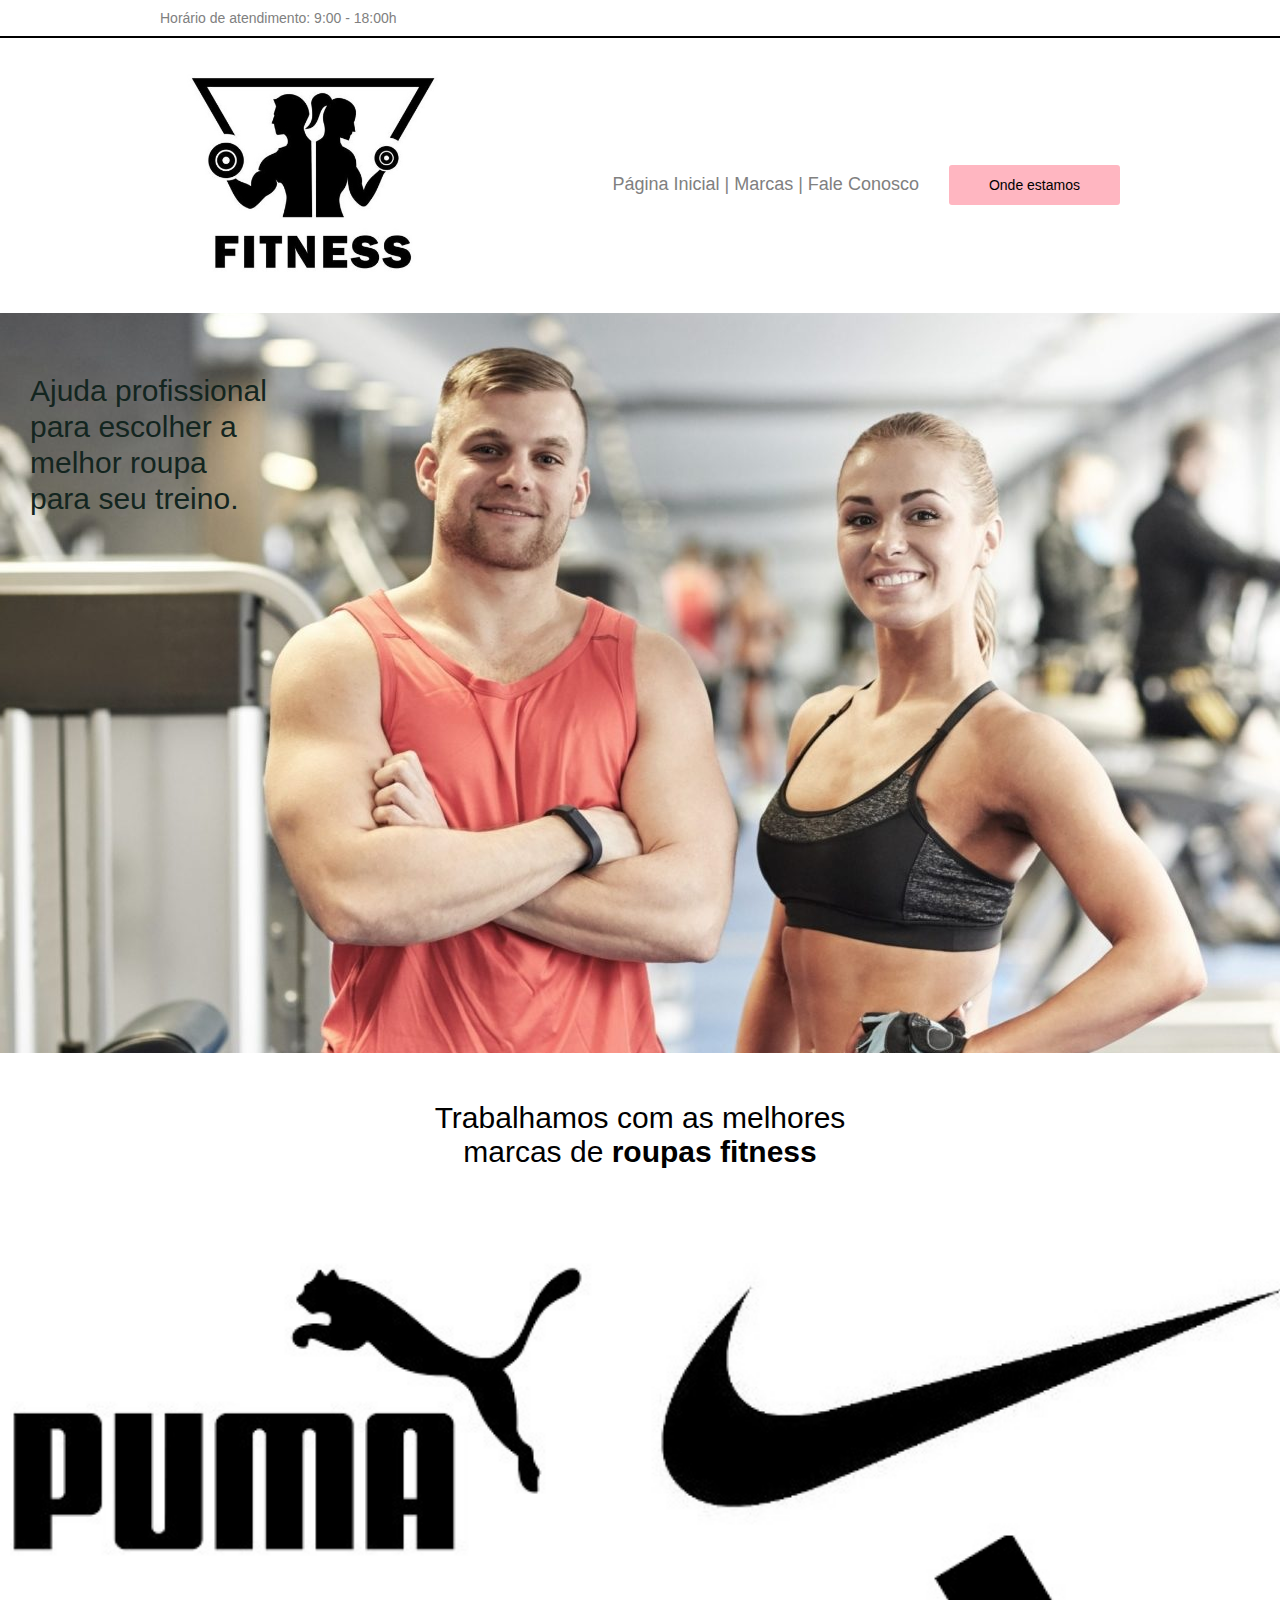
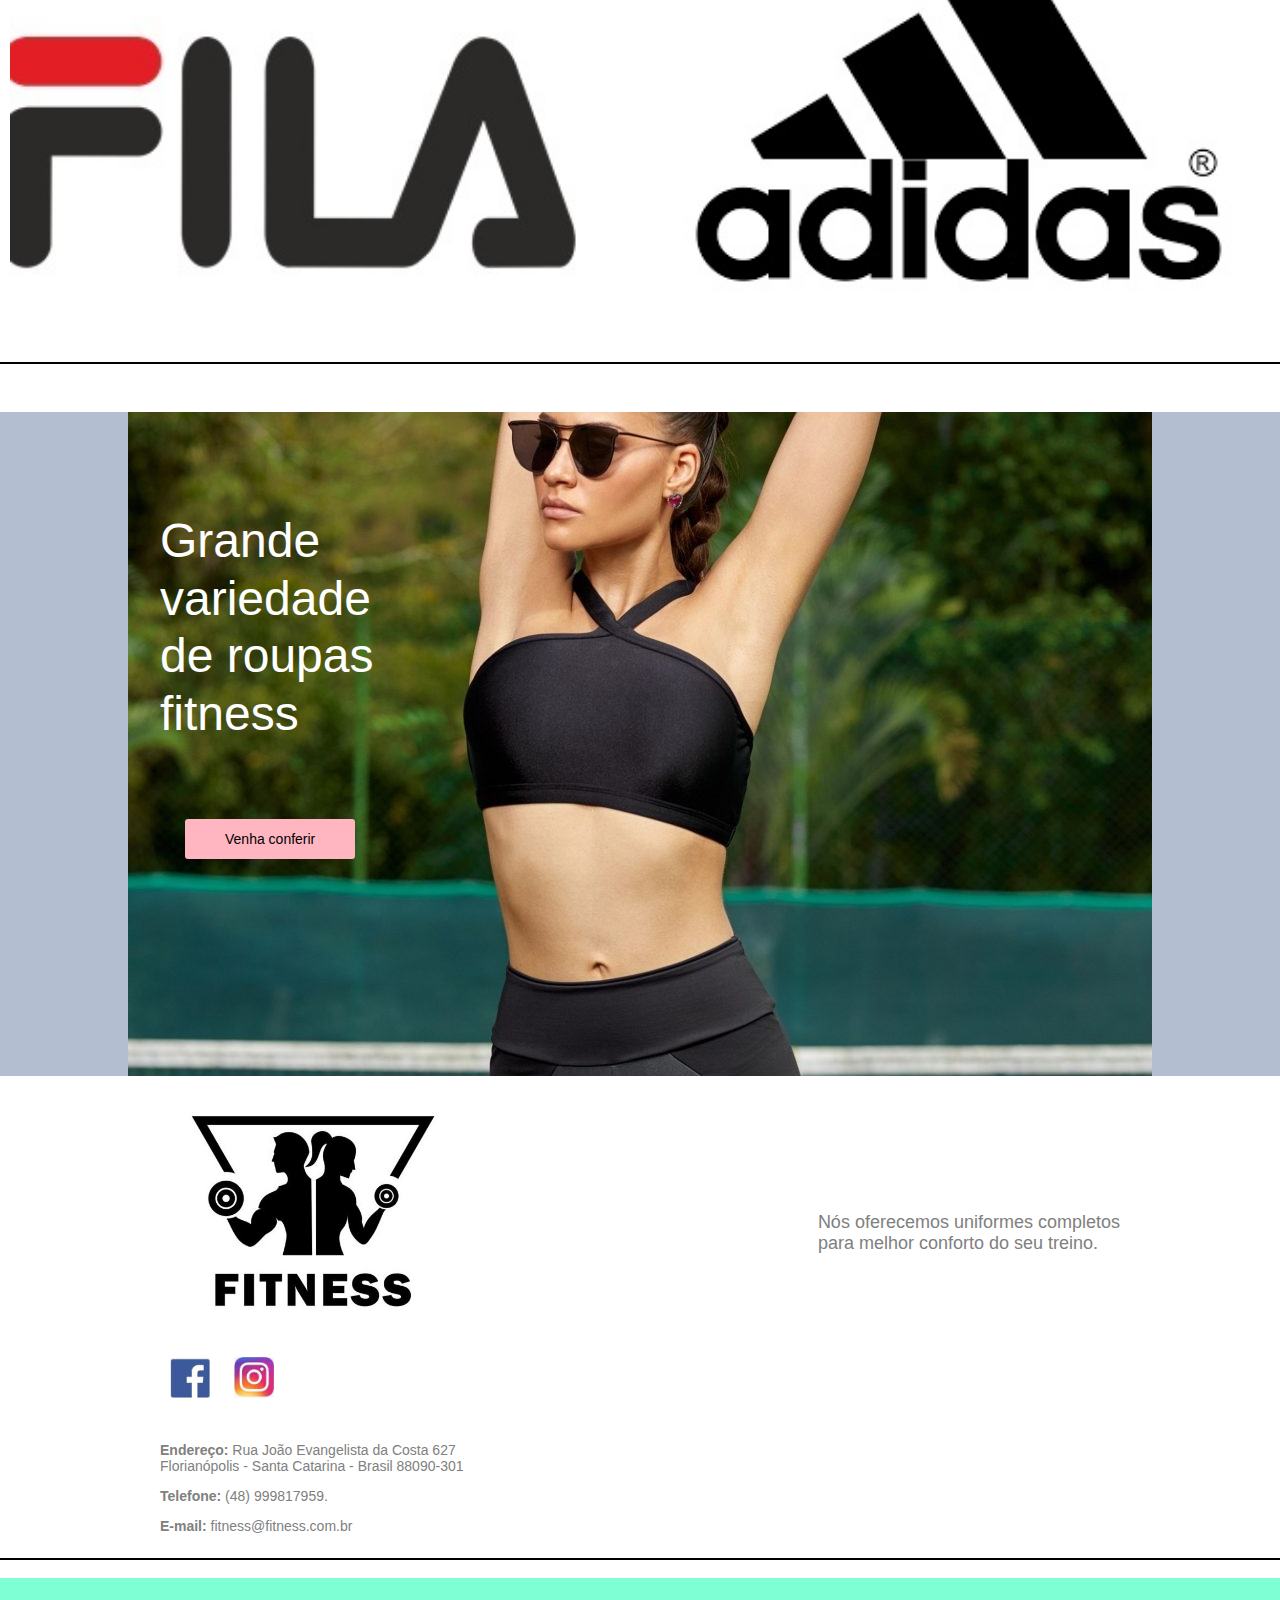
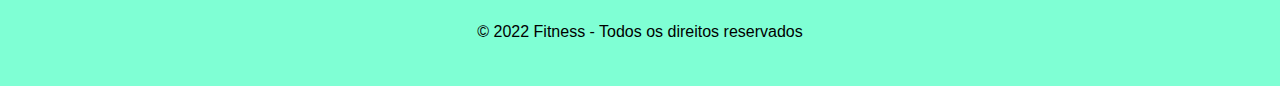
<file: index.html>
<!DOCTYPE html>
<html lang="pt-BR">
    <head>
    <!-- Configuração, Importação de recursos, etc-->
    <!-- CSS inline(na linha, digitamos na linha), CSS Interno, usamos tag style e CSS Externo, arquivo novo.-->
    <link rel="stylesheet" type="text/css" href="style.css">
    <meta charset="utf-8">
 </head>
<body>
    <div class="modal">
        <a>X</a>
        <h2> Ofertas de 10%</h2>
        <p> 
            <form name="modal_form" method="get">
            Digite o seu e-mail e ganhe 10% de desconto em qualquer compra:
            <br/>
            <br/>
            <input type=""text name="e-mail" placeholder="E-mail"/>
            <br/>
            <br/>
            <input type="submit" value="Enviar"
            class="btn_destaque"/>
            </form>
        </p>

    </div>

    <header>
        <div class="barra_superior">
            <div class="container">
                Horário de atendimento: 9:00 - 18:00h

            </div>
               
        </div>
        <br>
        <br> 
        <div class="container">
            <img class="logo" alt="Logo da empresa"
            title="Aqui é apresentado a logo da empresa Fitness" 
            src="./img/Fitness.jpg" width="30%"/>
            <nav>
               <a href="index.html"> Página Inicial | <a alt="vai para a lista de marcas" href="index.html#marcas">Marcas</a> | <a title="Vai para a página de fale conosco" href="faleconosco.html">Fale Conosco</a> 
               <a href="ondeestamos.html" class="btn_destaque"> Onde estamos </a>
            </nav>

        </div>
                
    </header>

    <section class="sec01">
        <div>
            <p class="titulo">
                Ajuda profissional<br/>
                para escolher a <br/>
                melhor roupa <br/>
                para seu treino.
            </p>
            
            
        </div>

    </section>

    <br/>
    <a name="marcas">
    <section class="sec02">
       <div>
            <p> 
                Trabalhamos com as melhores <br/> marcas de <strong>roupas fitness</strong> 
            </p>
            <img alt="Logo de Marcas" src="./img/Marcas2.jpg" width="30%" />
            
        </div>
        </section>
        
    <section class="sec03">
        <div class="container">
                <p>
                    Grande <br/>
                    variedade <br/>
                    de roupas <br/>
                    fitness
                </p>        
    
                <a href="ondeestamos.html" class="btn_destaque">Venha conferir </a>

            </div>
            
        </div>
    </section>

<footer>
    <br>
    <br> 
<div>
    <div class="container">
        <img alt="Logo da empresa"
        title="Aqui é apresentado a logo da empresa Fitness" 
        src="./img/Fitness.jpg" width="30%" />
        <nav> 
            Nós oferecemos uniformes completos <br/>para melhor conforto do seu treino. 
        </nav>
        <br/>
        <br/>
        <br/>
        <a href="#"><img alt="Link para Facebook" src="./img/Facebook.jpg" width="40"/></a>
        <a href="#"><img alt="Link para Instagram" src="./img/instagram.jpg" width="40"/></a>
    </div>
    
    <div class="contato">
        <div class="container">
        <br/>

        <p><strong>Endereço:</strong> Rua João Evangelista da Costa 627 <br/>
        Florianópolis - Santa Catarina - Brasil 
        88090-301</p>
        <p><strong>Telefone:</strong><a href="tel: "48999817959> (48) 999817959.</a></p>
        <p><strong>E-mail:</strong><a href="mailto:fitness@fitness.com.br"> fitness@fitness.com.br </a></p>
        
       </div>
    </div>
</div>
<br/>
<div class="direitos_reservados">
© 2022 Fitness - Todos os direitos reservados

</div>

</footer>
<script type="text/javascript" src="js/script.js">

</script>

</body>




</html>
</file>
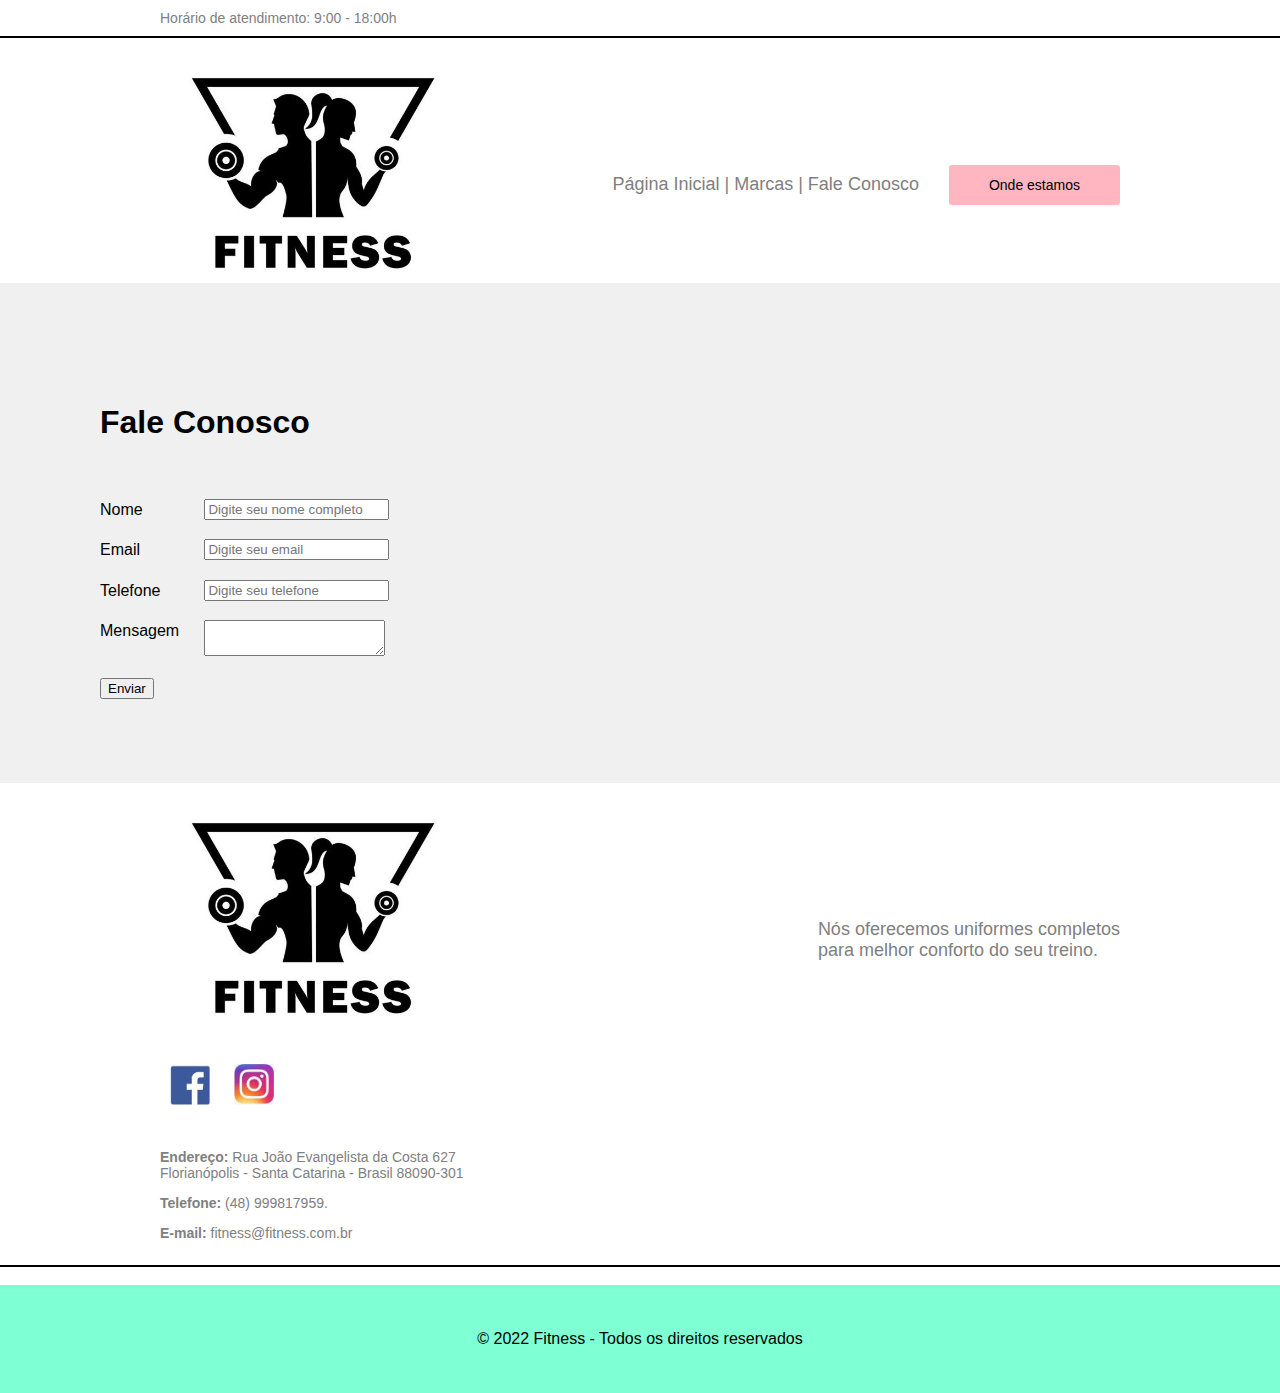
<file: faleconosco.html>
<!DOCTYPE html>
<html>

<head>
    <title>Fale Conosco</title>
    <link rel="stylesheet" type="text/css" href="style.css" />
    <meta charset="utf-8">
</head>
<body>
    <header>
        <div class="barra_superior">
            <div class="container">
                Horário de atendimento: 9:00 - 18:00h

            </div>
                 
        </div>
        <br>
        <br>

        <div class="container">
            <img class="logo" alt="Logo da empresa"
            title="Aqui é apresentado a logo da empresa Fitness" 
            src="./img/Fitness.jpg" width="30%"/>
            <nav>
               <a href="index.html"> Página Inicial | <a alt="vai para a lista de marcas" href="index.html#marcas">Marcas</a> | <a title="Vai para a página de fale conosco" href="faleconosco.html">Fale Conosco</a> 
               <a href="ondeestamos.html" class="btn_destaque"> Onde estamos </a>

            </nav>


        </div>
            
    </header>
<section>
    <div class="fale">
        <h1>Fale Conosco</h1>
        <br/>
        <form enctype="application/x-www-form-urlencoded" method="POST"> <br/>
            <label for="NomeCompleto">Nome</label>
            <input id="NomeCompleto"  type="text" name="Nome_Completo" placeholder="Digite seu nome completo"/>
<br />
<br/>
            <label for="Email">Email</label>
            <input id="Email"  type="text" name="Email" placeholder="Digite seu email"/>
<br/>
<br/>
            <label for="Telefone">Telefone</label>
            <input id="Telefone"  type="text" name="Telefone" placeholder="Digite seu telefone"/>
<br/>
<br/>
            <label for="Mensagem">Mensagem</label>
            <textarea name="Mensagem"> </textarea>
<br/>
<br/>
            <input type="submit" value="Enviar"/>

        </form>
        
        
    </div>
    
</section>
<br>
<br>
<footer>

    <div>
        <div class="container">
            <img alt="Logo da empresa"
            title="Aqui é apresentado a logo da empresa Fitness" 
            src="./img/Fitness.jpg" width="30%"/>
            <nav> 
                Nós oferecemos uniformes completos <br/>para melhor conforto do seu treino. 
            </nav>
            <br/>
            <br/>
            <br/>
            <a href="#"><img alt="Link para Facebook" src="./img/Facebook.jpg" width="40"/></a>
            <a href="#"><img alt="Link para Instagram" src="./img/instagram.jpg" width="40"/></a>
        </div>
        
        <div class="contato">
            <div class="container">
            <br/>
    
            <p><strong>Endereço:</strong> Rua João Evangelista da Costa 627 <br/>
            Florianópolis - Santa Catarina - Brasil 
            88090-301</p>
            <p><strong>Telefone:</strong><a href="tel: "48999817959> (48) 999817959.</a></p>
            <p><strong>E-mail:</strong><a href="mailto:fitness@fitness.com.br"> fitness@fitness.com.br </a></p>
            
           </div>
        </div>
    </div>
    <br/>
    <div class="direitos_reservados">
        © 2022 Fitness - Todos os direitos reservados
    
    </div>
    
    </footer>
    
</body>




</html>
</file>
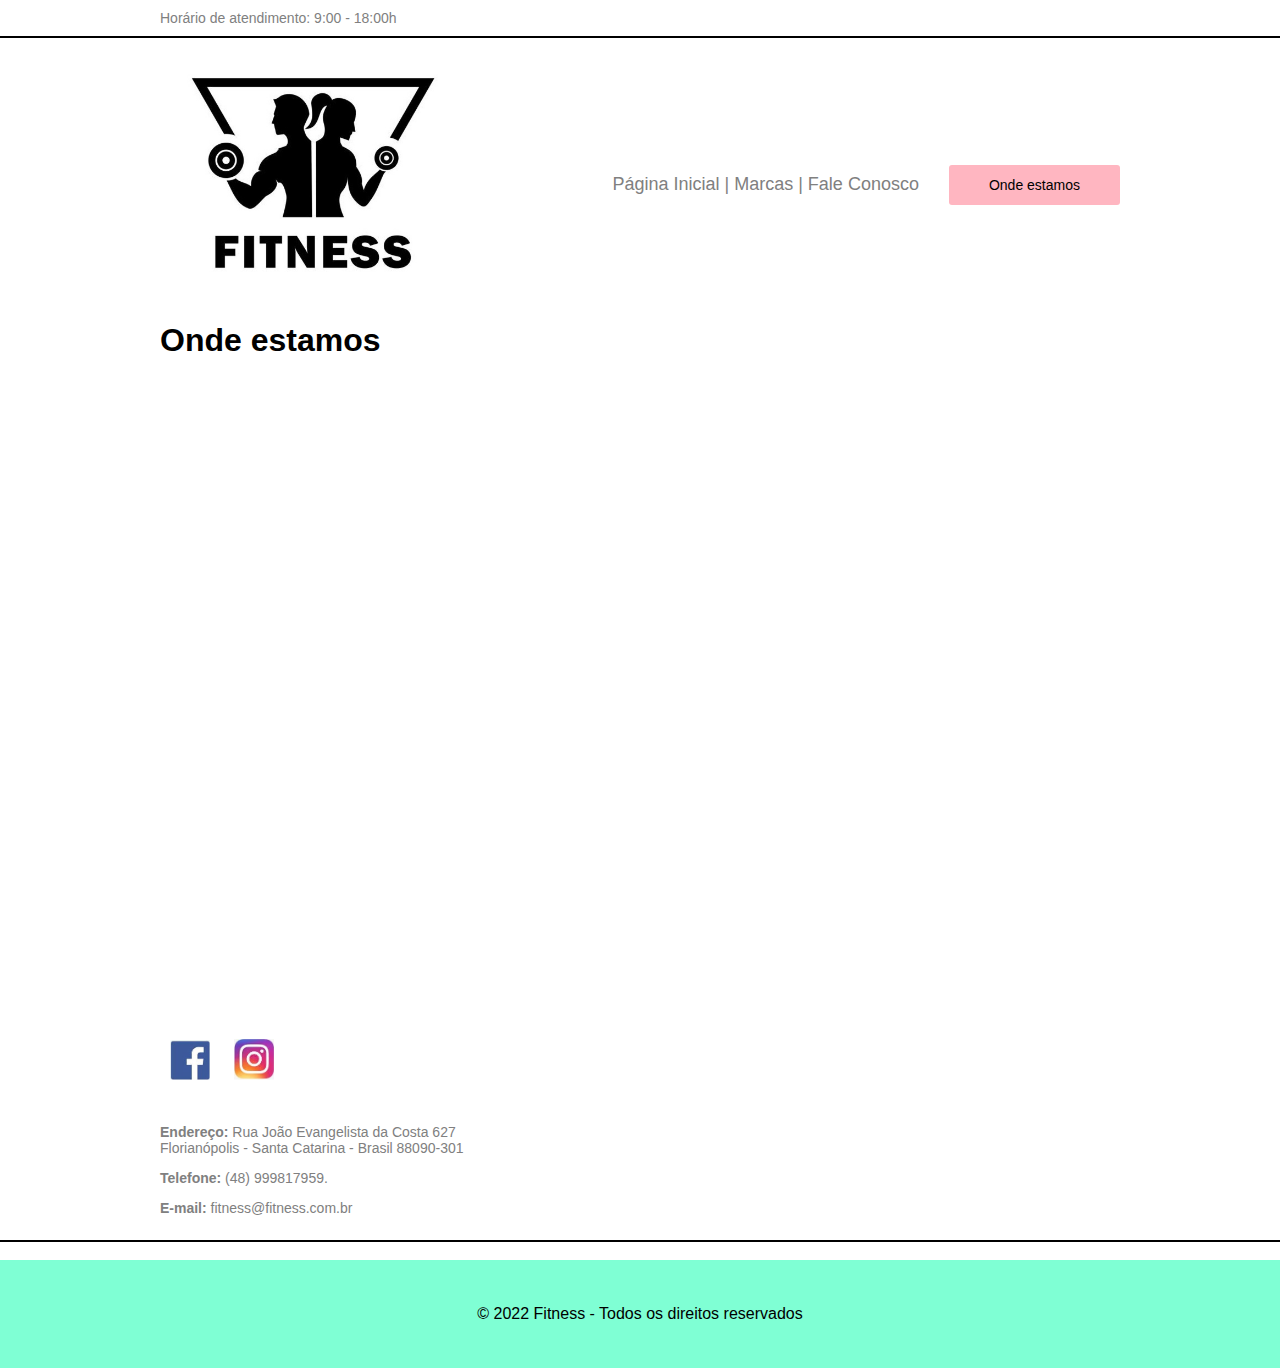
<file: ondeestamos.html>
<!DOCTYPE html>
<html>
<head>
<title>Onde estamos</title>
<link rel="stylesheet" type="text/css" href="style.css" />
<meta charset="utf-8">
</head>
<body>
  <header>
    <div class="barra_superior">
        <div class="container">
            Horário de atendimento: 9:00 - 18:00h

        </div>
             
    </div>
    <br>
    <br>

    <div class="container">
      
        <img class="logo" alt="Logo da empresa"
        title="Aqui é apresentado a logo da empresa Fitness" 
        src="./img/Fitness.jpg" width="30%"/>
        <nav>
           <a href="index.html"> Página Inicial | <a alt="vai para a lista de marcas" href="index.html#marcas">Marcas</a> | <a title="Vai para a página de fale conosco" href="faleconosco.html">Fale Conosco</a> 
           <a href="ondeestamos.html" class="btn_destaque"> Onde estamos </a>

        </nav>


    </div>
        
</header>  

<br/>
  <section>
    <div class="container">
      <h1>Onde estamos</h1>
        <iframe widht="100%" height="600" src="https://www.google.com/maps/embed?pb=!1m18!1m12!1m3!1d3536.169466059212!2d-48.59501135125992!3d-27.5882751827571!2m3!1f0!2f0!3f0!3m2!1i1024!2i768!4f13.1!3m3!1m2!1s0x952737d66b95a9e9%3A0xb4165513ff2f7640!2sR.%20Jo%C3%A3o%20Evangelista%20da%20Costa%2C%20627%20-%20Jardim%20Atl%C3%A2ntico%2C%20Florian%C3%B3polis%20-%20SC%2C%2088090-301!5e0!3m2!1spt-BR!2sbr!4v1657824007077!5m2!1spt-BR!2sbr" width="600" height="450" style="border:0;" allowfullscreen="" loading="lazy" referrerpolicy="no-referrer-when-downgrade">"> 

        </iframe>


    </div>
  
  </section>    
</body>

<footer>
  <div>
      <div class="container">
          
          <br/>
          <br/>
          <br/>
          <a href="#"><img alt="Link para Facebook" src="./img/Facebook.jpg" width="40"/></a>
          <a href="#"><img alt="Link para Instagram" src="./img/instagram.jpg" width="40"/></a>
      </div>
      
      <div class="contato">
          <div class="container">
          <br/>
  
          <p><strong>Endereço:</strong> Rua João Evangelista da Costa 627 <br/>
          Florianópolis - Santa Catarina - Brasil 
          88090-301</p>
          <p><strong>Telefone:</strong><a href="tel: "48999817959> (48) 999817959.</a></p>
          <p><strong>E-mail:</strong><a href="mailto:fitness@fitness.com.br"> fitness@fitness.com.br </a></p>
          
         </div>
      </div>
  </div>
  <br/>
  <div class="direitos_reservados">
    © 2022 Fitness - Todos os direitos reservados

  </div>
  
</footer>


</html>
</file>
<file: style.css>
body {
    margin: 0;
    font-family: "Arial";
}

.barra_superior {
    border-bottom: 2px solid black ;
    color: grey;
    padding-top: 10px;
    padding-bottom: 10px; 
    font-size: 14px;
}

.container { 
    width: 960px;  
    margin: 0 auto;
}

img{
    max-width: 100%;
    height: auto;
    margin-left: 10px;
    margin-right: 10px;
 }

nav {
    color: grey;
    font-size: 18px;
    float: right;
    margin-top: 100px;
    
}

nav a { 
    color: grey; 
    text-decoration: none;
}

.btn_destaque {
    background-color: lightpink;
    color: black;
    padding: 12px 40px;
    border-radius: 3px;
    border-color: black;
    margin-left: 25px;
    text-decoration: none;
    font-size: 14px;
}

.sec01 {
    height: 740px;
    color: rgb(19, 37, 31);
    background-image: url(./img/atletas.jpg);
    background-repeat: no-repeat;
    background-position: center;
}

.sec01 p.titulo {
    font-size: 30px;
    padding-top: 60px;
}

.sec01 p {
    font-size: 20px;
    padding-bottom: 30px;
    line-height: 120%;
    margin-left: 30px;
}


.sec02 p {
    font-size: 30px;
    text-align: center;
}

.sec02 {
    border-bottom: 2px solid black;
    
}

.sec02 img {
    width: 100%;
    margin-top: 50px;
    margin-bottom: 50px;
}

.sec03{
    background-color: rgb(179, 191, 209);
    background-image: url(./img/atleta.jpg);
    background-repeat: no-repeat;
    background-position: center;
    height: 664px;
}


.sec03 p{
    font-size: 48px;
    line-height: 120%;
    color: white;
    padding-top: 100px;
    padding-bottom: 40px; 
}

.direitos_reservados{
    background-color: aquamarine;
    color: black;
    text-align: center;
    padding-top: 45px;
    padding-bottom: 45px;

}

.direitos_reservados a{
    color: black;

}

.contato{
    border-bottom: 2px solid black ;
    color: grey;
    padding-top: 10px;
    padding-bottom: 10px; 
    font-size: 14px;
   
}

.contato a{
    text-decoration: none;
    color: grey;


}

label{
    width: 100px;
    display:inline-block;
    line-height: 140%;
    vertical-align: top;
    
}

.fale{
    height: 300px;
    background-color: rgb(240, 240, 240);
    padding: 100px;
}

.modal {
    display: none;
    position: fixed;
    width: 400px;
    height: 200px;
    background-color: white;
    top: 50%;
    margin-top: -100px;
    left: 50%;
    margin-left: -200px;
    padding: 20px;
    border-radius: 4px;
}

.modal input[type=text] {
    border: none;
    border-bottom: 1px solid lightgray;
    width: 100%;
    background-color: #FAFAFA;
    padding: 10px;

}

.modal a {
    float: right ;
    font-size: 24px;
    text-decoration: none;
    color: black;
    cursor: pointer;

}

/* Smartphones */
@media screen and (max-width: 480px){
    .barra_superior .container{
       margin-left: 10px;
   }
    
   
   nav {
       float: none;
       margin-left: 10px;
       
   }
    .sec01 p, .sec01 .btn_destaque{
        margin-left: 20px;

   }
    .sec02 p { 
        margin-left: 20px;
        float: left;
   }
    .sec03 p, .sec03 .btn_destaque{
    margin-left: 20px;

   }

   .contato {
        margin-left: 10px
   }

   
   }
</file>
